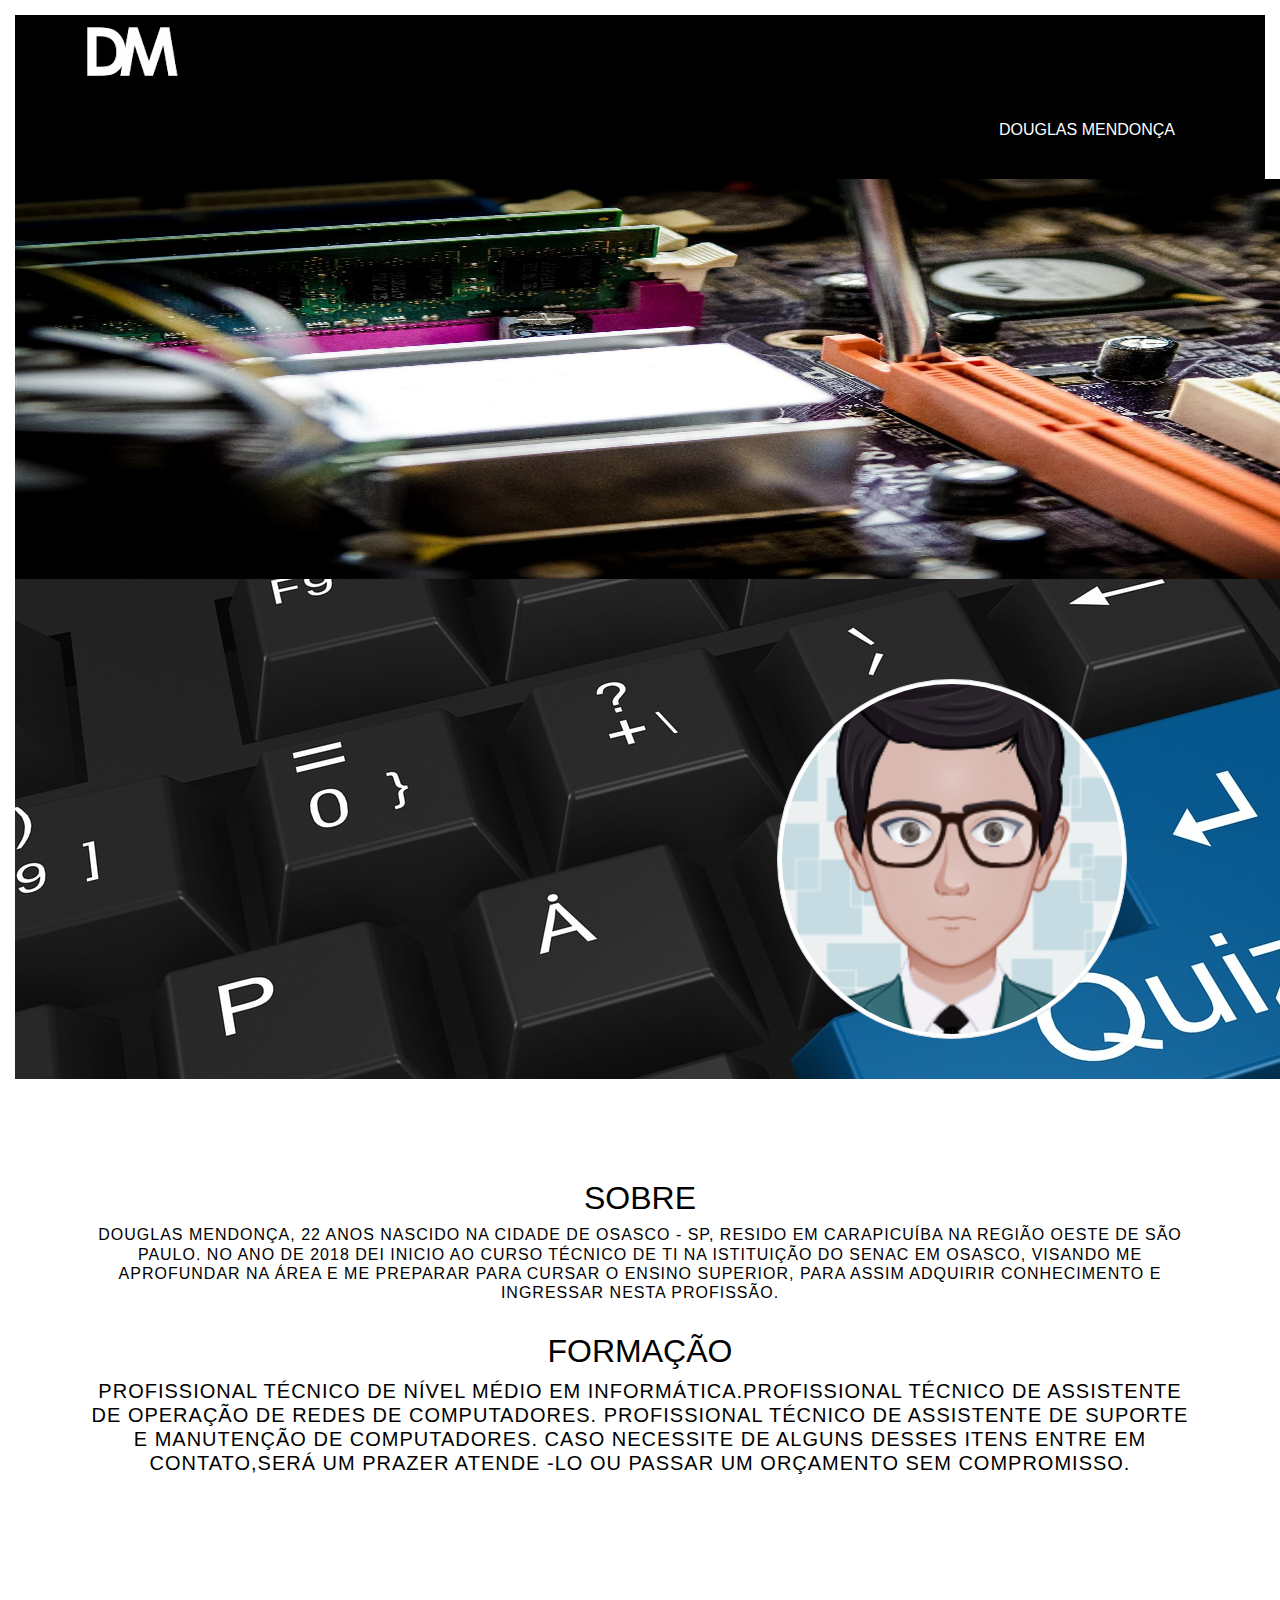
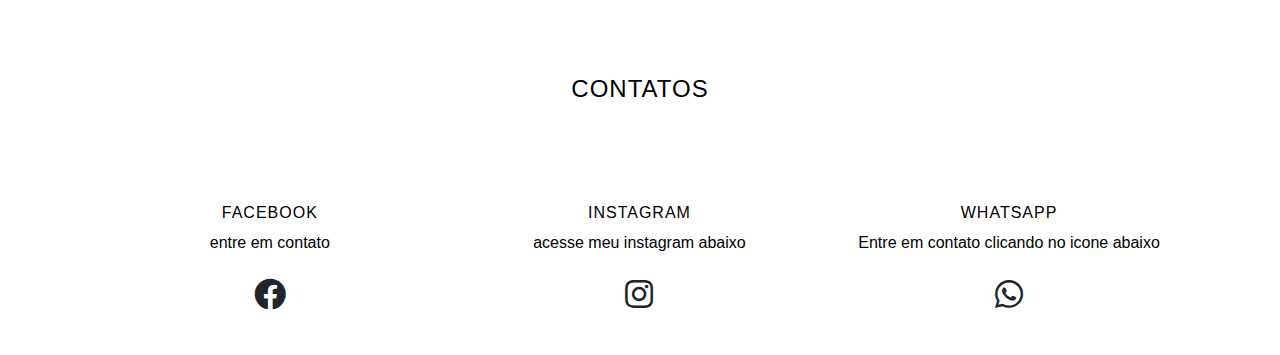
<file: index.html>
<!DOCTYPE html>
<html lang="pt-br">

<head>
    <meta charset='utf-8'>
    <!-- METAS UTILIZADAS PARA O SEO (MECANISMOS DE BUSCA)-->
    <meta name="description" content="Descrição do website">
    <meta name="keywords" content="Palavras, chaves, do, website">

    <!-- METAS UTILIZADAS PARA O PADRÃO RESPONSIVO (media queries)-->
    <meta name="viewport" content="width=device-width, initial-scale=1">
    <meta http-equiv="X-UA-Compatible" content="IE=edge">

    <title>Template</title>

    <!-- RESETOU AS CARACTERISTICAS VISUAIS POR NAVEGADOR-->
    <link rel="stylesheet" href="https://necolas.github.io/normalize.css/8.0.1/normalize.css">

    <!-- ADICIONAR FONTES EXTERNAS-->
    <link href="https://fonts.googleapis.com/css?family=Roboto+Slab&display=swap" rel="stylesheet">

    <link rel="stylesheet" href="css/all.min.css">

    <link rel="stylesheet" href="css/base.css">

    <link rel="stylesheet" href="css/tema-1.css">

    <link rel="stylesheet" href="https://stackpath.bootstrapcdn.com/bootstrap/4.3.1/css/bootstrap.min.css" integrity="sha384-ggOyR0iXCbMQv3Xipma34MD+dH/1fQ784/j6cY/iJTQUOhcWr7x9JvoRxT2MZw1T"
        crossorigin="anonymous">


    <style>
    </style>
</head>

<body class="">

    <div id="site">
        <header class="bg-blue">
            <div class="container">
                <div class="w20 fleft">
                    <h1 id="logo">
                        <a title="Douglas Mendonça" target="_blank" href="">
                            <span>
                                Douglas Mendonça
                            </span>

                        </a>
                    </h1>
                </div>
                <div class="w100 fright navfundo">
                    <nav class="fright ">
                        <ul class="menu horizontal white">
                            <li>
                                <a title="sobre min" href="##sobremin">
                                    <p class="text-center">
                                        <i class=></i>
                                        DOUGLAS MENDONÇA
                                </a>

                </div>
                <div class="clear"></div>
            </div>
        </header>
        <main>
            <section id="news">

                <img src="img/service-428538_1920.jpg">
            </section>

            <section id="about" class="">

                <div class="container">
                    <article class="tcenter">
                        <img class=" img-fluid img-thumbnail mx-auto d-block rounded-circle" src="img/myAvatar 200px.png">
                    </article>
                </div>
            </section>

            <section class="container bg-gray" id="sobremin">
                <div class="tcenter">

                    <h2>SOBRE</h2>


                    <h6>
                        Douglas Mendonça, 22 anos nascido na cidade de Osasco - SP, resido em Carapicuíba na região Oeste de São Paulo. No ano de
                        2018 dei inicio ao curso técnico de TI na istituição do Senac em Osasco, visando me aprofundar na
                        área e me preparar para cursar o ensino superior, para assim adquirir conhecimento e ingressar nesta
                        profissão.</h6>

                    <h2>FORMAÇÃO</h2>
                        <h5>Profissional Técnico de Nível Médio em Informática.Profissional Técnico de Assistente de Operação
                        de Redes de Computadores. Profissional Técnico de Assistente de Suporte e Manutenção de Computadores.
                        Caso necessite de alguns desses itens entre em contato,será um prazer atende -lo ou passar
                        um orçamento sem compromisso.
                        </h5>


                </div>
            </section>

            <section id="##contatos" class="container">
                <div class="h3 tcenter contatos">

                    <h4>CONTATOS</h4>
            </section>

            <section id="services" class="bg-gray">

                <div class="container">

                    <article class="w33 fleft tcenter">

                        <h6>Facebook</h6>

                        <p> entre em contato</p>

                        <a href="https://www.facebook.com/douglas.silva.946517" class="btn bg-blue">
                            <i class="fab fa-facebook tig"></i>
                        </a>

                    </article>

                    <article class="w33 fleft tcenter">



                        <h6>Instagram</h6>

                        <p> acesse meu instagram abaixo</p>

                        <a href="https://www.instagram.com/doug.mendonca/" class="btn bg-blue">
                            <i class="fab fa-instagram tig"></i>
                        </a>

                    </article>

                    <article class="w33 fleft tcenter">


                        <h6>Whatsapp</h6>

                        <p>Entre em contato clicando no icone abaixo</p>

                        <a href="https://api.whatsapp.com/send?1=pt_BR&phone=5511949547848" class="btn bg-blue">
                            <i class="fab fa-whatsapp tig"></i>
                        </a>


                
                </div>

                </article>

                <div class="clear">
                </div>

                </div>

            </section>
            <section class="container">
                <div class="h3 tcenter">



            </section>


        </main>
        <footer></footer>
        </div>

        <!-- COMPATIBILIZA COM OS NAVEGADORES-->
        <script src="js/modernizr-custom.js"></script>
        <script src="https://code.jquery.com/jquery-3.3.1.slim.min.js" integrity="sha384-q8i/X+965DzO0rT7abK41JStQIAqVgRVzpbzo5smXKp4YfRvH+8abtTE1Pi6jizo"
            crossorigin="anonymous"></script>
        <script src="https://cdnjs.cloudflare.com/ajax/libs/popper.js/1.14.7/umd/popper.min.js" integrity="sha384-UO2eT0CpHqdSJQ6hJty5KVphtPhzWj9WO1clHTMGa3JDZwrnQq4sF86dIHNDz0W1"
            crossorigin="anonymous"></script>
        <script src="https://stackpath.bootstrapcdn.com/bootstrap/4.3.1/js/bootstrap.min.js" integrity="sha384-JjSmVgyd0p3pXB1rRibZUAYoIIy6OrQ6VrjIEaFf/nJGzIxFDsf4x0xIM+B07jRM"
            crossorigin="anonymous"></script>
        <script src="https://ajax.googleapis.com/ajax/libs/jquery/1.12.4/jquery.min.js"></script>
        <script type="text/javascript" src="js/jquery.arbitrary-anchor.js"></script>
</body>

</html>
</file>
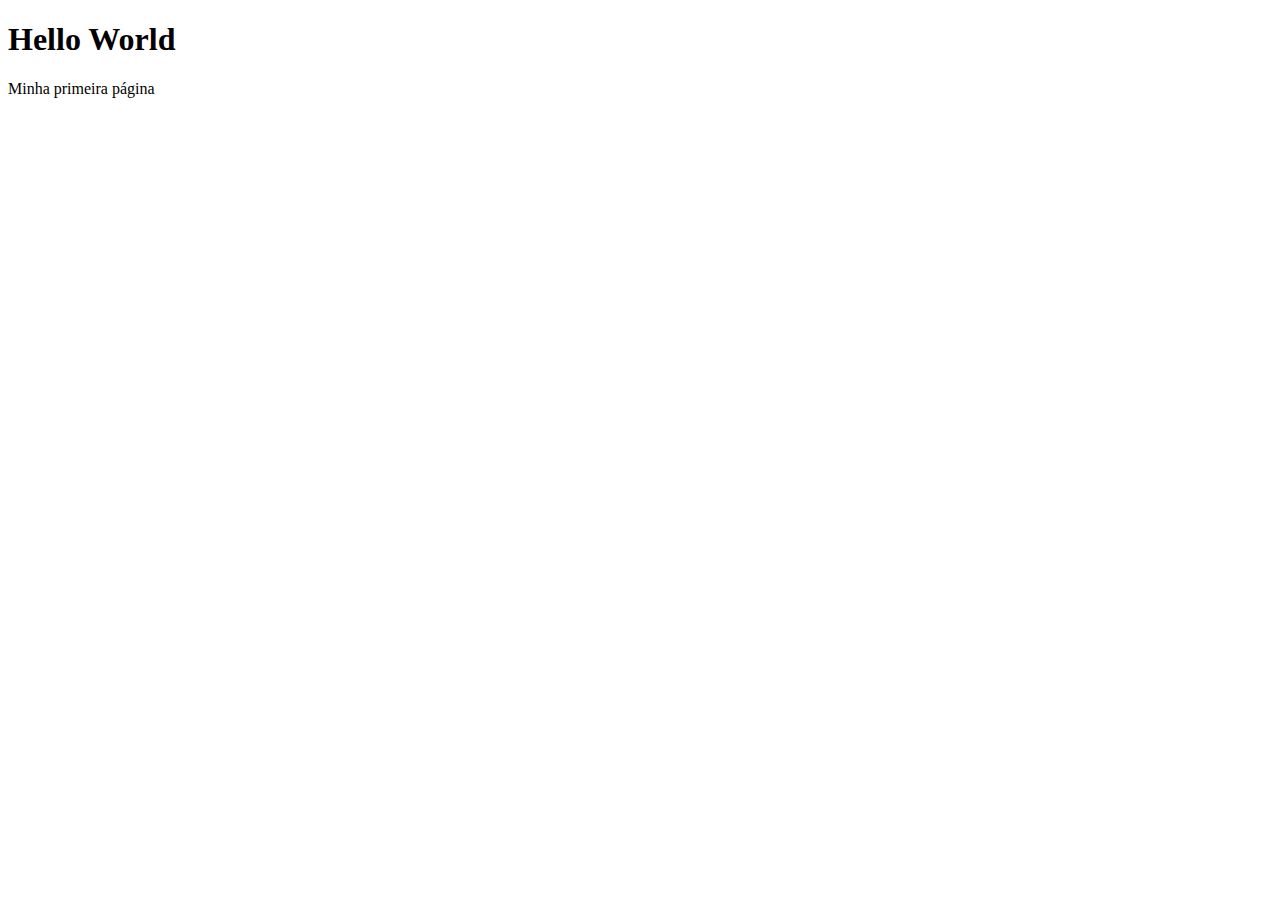
<file: hello.html>
<!DOCTYPE html>
<html lang="pt-br"> 
    <head>
        <meta charset='utf-8'>
        <title>Page Title</title>
    </head>
    <body>
       <h1>Hello World</h1>
       <p>Minha primeira página</p>
    </body>
</html>
</file>
<file: css/base.css>
/*ALINHAMENTO DE TEXTO*/
.tleft{ text-align: left;}
.tright{ text-align: right;}
.tcenter{ text-align: center;}
.tjustify{ text-align: justify;}

/*REGRAS DE DIAGRAMAÇÃO*/
.w100{ width: 100%;}
.w20{ width: 20%;}
.w80{ width: 80%;}
.w30{ width: 30%;}
.w70{ width: 70%;}
.w33{ width: 33.3%;}
.w25{ width: 25%;}
.w50{width: 50%;}


.fleft{ float: left;}
.fright{ float: right;}
.clear{ clear: both;}

.container{ width: 1000px; margin: 0 auto;}

/*ESTRUTURA DO MENU*/
ul.menu {
    list-style-type: none;
    padding: 0;
}

ul.menu.horizontal li {
    display: inline-block;
}

ul.menu.vertical li {
    display: block;
}

ul.menu li a {
    display: block;
}
</file>
<file: css/tema-1.css>
/*TAGS GLOBAIS*/
h1,h4,h5,h6{
text-transform: uppercase;
margin: 0 0 auto 0;
color: black;
font-weight: initial;
font-style: normal;
letter-spacing: 1px;
}


a{}

a:hover{}

/* 
ESTRUTURA DE CORES  
*/

.btn{
    padding: 10px 15px;
    display: inline-block;
    text-align: center;
    text-decoration: none;
    border-radius: 5px;
    border: 1px solid #fff;
}

.bg-blue{
    background: black;
    color: #fff;
}
.btn.bg-blue:hover{
    background: #fff;
    color:black;
    border: 1px solid red;
}
.bg-gray{
    background: rgb (250,250,250);
    color:black;
}
 /*SEÇÕES*/
header{min-height:100px;}
section#news {min-height:100px;}

/*section#news {min-height: 100px;}*/
section#about{padding: 100px 0;}
/* 
ESTRUTURA DE LOGOTIPO   
*/

/*h1#logo a {
    background: url("../img/DM.jpg");
    width: 150px;
    height: 150px;
    display: block;

}*/

h1#logo a {
    background: url("../img/dm.png");
    width: 93px;
    height: 80px;
    display: block;
    
}

h1#logo a span {
    display: none;
}

/* 
ESTRUTURA DO MENU
*/
body {
    font-family: 'Ubuntu', sans-serif;
    padding: 15px;
}

ul.menu {

}

ul.menu.horizontal li {
    border-right: 1px solid #c3c3c3;
    padding-right: 5px;
}

ul.menu.horizontal li:last-child{
    border: none;
}

ul.menu.vertical li{
    border-left: 4px violet;
    margin-bottom:2px; 
}

ul.menu.vertical li:hover{
    border-left: 2px #f3f3f3 solid;
    margin-bottom:2px; 
    background: black;
}

ul.menu.vertical li a{
    border: 1px solid #f3f3f3;
    text-align: left;
    color:gray;
}

ul.menu.vertical li a:hover{
    border: 1px solid black;
    text-align: left;
}


ul.menu li a {
    text-decoration: none;
    padding: 5px 15px;
    color: white;
    text-align: center;
    transition: all 1s;
}

ul.menu.horizontal li a i{
    color: rgb(144, 144, 144);
}

ul.menu.horizontal li a:hover i{
    color: black;
}

ul.menu li a:hover{
    color: rgb(2, 192, 192);
}

.site{
    height: 200px;;

}

#news img{
    width: 1873px;
    height:400px; 
}

#about{
    background:url("../img/quiz-2137664_1920.jpg");
    width:1873px;
    height:500px;
    margin-bottom: 100px;
    
    }
  #about img{
      height:360px;
      width: 350px;
  }
  #services{
    margin-top:100px;
      
  }
  
  .h3{
      margin-top: 20px;
      margin-bottom: 20px;
      
      }

  .tig{
      font-size: 200%;
  }
  
.contatos{
    margin-top: 200px;
    margin-bottom:200px;
    font-family:Impact, Haettenschweiler, 'Arial Narrow Bold', sans-serif  

 }

 #sobremin h6{
    font-family: 'Franklin Gothic Medium', 'Arial Narrow', Arial, sans-serif
 }

 #sobremin h5 {
     font-family: 'Franklin Gothic Medium', 'Arial Narrow', Arial, sans-serif;
 }
 #sobremin h2{
     margin-top: 30px;
 }
.navfundo{
    background: black;
}
</file>
